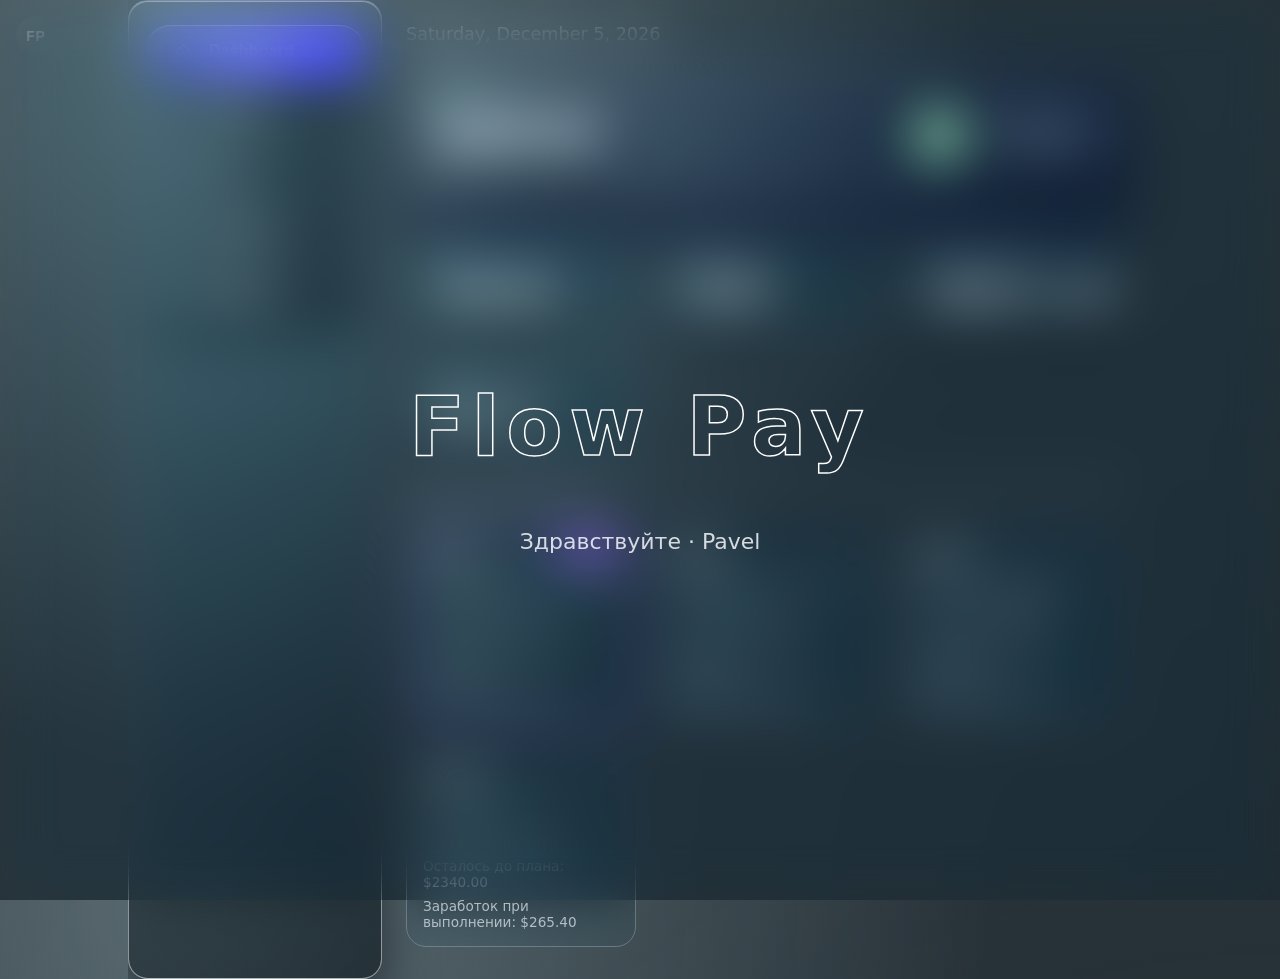
<file: index.html>
<!DOCTYPE html>
<html lang="en">
  <head>
    <meta charset="utf-8" />
    <meta http-equiv="refresh" content="0; url=FlowPayAPP/index.html" />
    <title>FlowPay</title>
  </head>
  <body>
    <p>Redirecting to FlowPay…</p>
    <script>
      window.location.href = 'FlowPayAPP/index.html';
    </script>
  </body>
</html>
</file>
<file: FlowPayAPP/styles.css>
:root {
  --bg-gradient-start: #f5f7fa;
  --bg-gradient-end: #e8ecf2;
  --card-bg: rgba(255, 255, 255, 0.8);
  --card-border: rgba(255, 255, 255, 0.6);
  --card-shadow: 0 8px 24px rgba(15, 23, 42, 0.12);
  --accent-start: #7f56d9;
  --accent-end: #9b72e5;
  --success-start: #5cb85c;
  --success-end: #79d179;
  --text-color: #111827;
  --muted-text: #6b7280;
}

/* App root container for Telegram WebApp viewport handling */
#app-root {
  max-width: 1024px;
  margin: 0 auto;
  min-height: 100vh;
}

/* Minimal theme hook for Telegram colors */
:root.tg-theme-active {
  /* intentionally minimal: app still controls colors */
}

@media (max-width: 768px) {
  /* Reduce side paddings and make cards comfortable on small screens */
  .content {
    padding: 12px 12px 20px;
  }

  .sidebar {
    max-width: 72px;
    padding: 12px;
  }

  .card,
  .plan-card,
  .savings-goal-card {
    border-radius: 18px;
    margin-bottom: 10px;
  }

  h1, .page-title {
    font-size: 22px;
  }

  .stat-value-large {
    font-size: 26px;
  }

  /* Ensure no horizontal scroll within Telegram webview */
  body {
    overflow-x: hidden;
  }
}

/* Base */

html,
body {
  margin: 0;
  padding: 0;
  height: 100%;
  width: 100%;
  font-family: -apple-system, BlinkMacSystemFont, "SF Pro Text", system-ui,
    -ui-sans-serif, "Segoe UI", Roboto, Oxygen, Ubuntu, Cantarell,
    "Open Sans", "Helvetica Neue", sans-serif;
  /* Keep the main dark/teal dashboard background (only global background) */
  background:
    radial-gradient(circle at 18% 0%, rgba(185, 214, 221, 0.35), transparent 55%),
    radial-gradient(circle at 100% 100%, rgba(23, 32, 38, 0.85), #2b363c);
  background-color: #5d6d74;
  color: #f5f7fa;
}

/* Splash */

#splash {
  position: fixed;
  inset: 0;
  display: flex;
  align-items: center;
  justify-content: center;
  background:
    radial-gradient(circle at top, rgba(23,32,38,0.28), transparent),
    radial-gradient(circle at bottom, rgba(23,32,38,0.20), transparent),
    #172026;
  z-index: 9999;
  opacity: 1;
  pointer-events: all;
  transition: opacity 0.9s ease, transform 0.9s ease;
}

@keyframes splash-rotate {
  0% { transform: rotate(0deg); }
  100% { transform: rotate(360deg); }
}

@keyframes splash-pop {
  0% {
    opacity: 0;
    transform: translateY(10px) scale(0.94);
  }
  60% {
    opacity: 1;
    transform: translateY(0) scale(1.03);
  }
  100% {
    opacity: 1;
    transform: translateY(0) scale(1);
  }
}

/* Splash overlay: single transparent glass over the app background */
#splash {
  position: fixed;
  inset: 0;
  z-index: 9999;
  display: flex;
  align-items: center;
  justify-content: center;

  /* transparent glass over the existing app */
  background: transparent;
  backdrop-filter: blur(26px) saturate(160%);
  -webkit-backdrop-filter: blur(26px) saturate(160%);

  opacity: 1;
  pointer-events: auto;
  transition: opacity 0.6s ease;
}

.splash-logo {
  text-align: center;
  pointer-events: none;
}

.splash-logo-text {
  font-family: 'SF Pro Display', system-ui, -apple-system, BlinkMacSystemFont, sans-serif;
  font-size: 82px;
  font-weight: 800;
  letter-spacing: 0.08em;
  color: transparent;
  -webkit-text-stroke: 1.5px #ffffff;

  opacity: 0;
  transform: scale(0.7);
  animation: splashLogoIn 3.2s ease-out forwards;
}

.splash-greeting {
  margin-top: 12px;
  font-family: 'SF Pro Display', system-ui, -apple-system, BlinkMacSystemFont, sans-serif;
  font-size: 22px;
  color: rgba(245, 247, 250, 0.85);
  opacity: 0;
  transform: translateY(6px);
  animation: splashGreetingIn 1.8s ease-out forwards;
  animation-delay: 1.2s;
}

@keyframes splashLogoIn {
  0% {
    opacity: 0;
    transform: scale(0.7);
  }
  40% {
    opacity: 1;
    transform: scale(1.05);
  }
  100% {
    opacity: 1;
    transform: scale(1.0);
  }
}

@keyframes splashGreetingIn {
  0% {
    opacity: 0;
    transform: translateY(6px);
  }
  100% {
    opacity: 1;
    transform: translateY(0);
  }
}

/* state after hiding */
#splash.splash-hidden {
  opacity: 0;
  pointer-events: none;
}

/* Make sure overlay doesn't interfere with accessibility focus outlines */
/* legacy rule removed (logo-overlay no longer used) */

/* Layout */
.main-content,
.dashboard-wrapper,
.app-root {
  background: transparent;
}

.app-container {
  display: flex;
  min-height: 100vh;
  overflow: hidden;
}

/* Sidebar */

.sidebar {
  width: 220px;
  padding: 24px 16px;
  display: flex;
  flex-direction: column;
  background:
    linear-gradient(145deg, rgba(185, 214, 221, 0.18), rgba(23, 32, 38, 0.75));
  border-radius: 20px;
  border: 1px solid rgba(245, 247, 250, 0.5);
  box-shadow:
    0 24px 50px rgba(23, 32, 38, 0.75),
    inset 0 1px 0 rgba(245, 247, 250, 0.75);
  backdrop-filter: blur(30px) saturate(160%);
  -webkit-backdrop-filter: blur(30px) saturate(160%);
  color: #f5f7fa;
}

.logo {
  display: none; /* logo removed per design */
}

.logo-image {
  height: 40px;
  width: auto;
  object-fit: contain;
}

.logo-badge {
  display: none;
}

.logo-text {
  display: none;
}

.nav-menu {
  display: flex;
  flex-direction: column;
  gap: 8px;
}

.nav-item,
.nav-item.glass-nav {
  display: flex;
  align-items: center;
  justify-content: flex-start;
  padding: 12px 24px;
  border-radius: 999px;
  background:
    linear-gradient(145deg, rgba(185, 214, 221, 0.12), rgba(23, 32, 38, 0.75));
  box-shadow:
    0 18px 35px rgba(23, 32, 38, 0.6),
    inset 0 1px 0 rgba(245, 247, 250, 0.75);
  backdrop-filter: blur(24px) saturate(160%);
  -webkit-backdrop-filter: blur(24px) saturate(160%);
  color: #f5f7fa;
  font-weight: 600;
  letter-spacing: 0.01em;
  cursor: pointer;
  transition: transform 0.2s ease, box-shadow 0.2s ease;
  border: none;
  text-align: left;
  font-size: 1rem;
}

.nav-item:hover,
.nav-item.glass-nav:hover {
  transform: translateY(-2px);
  box-shadow:
    0 22px 40px rgba(23, 32, 38, 0.7),
    inset 0 1px 0 rgba(245, 247, 250, 0.75);
}

.nav-item:active,
.nav-item.glass-nav:active {
  transform: translateY(1px);
  box-shadow:
    0 14px 28px rgba(23, 32, 38, 0.6),
    inset 0 1px 0 rgba(245, 247, 250, 0.7);
}

/* Active sidebar item */
.nav-item.active,
.nav-item.glass-nav.active,
.nav-item.glass-nav--active {
  background:
    linear-gradient(145deg, rgba(185, 214, 221, 0.18), rgba(23, 32, 38, 0.85));
  box-shadow:
    0 18px 35px rgba(23, 32, 38, 0.7),
    inset 0 1px 0 rgba(245, 247, 250, 0.75);
  color: #f5f7fa;
}

/* Sidebar icon + label helpers */
.sidebar-icon {
  display: inline-flex;
  align-items: center;
  justify-content: center;
  width: 28px;
  height: 28px;
}

.sidebar-icon-svg {
  width: 18px;
  height: 18px;
  display: block;
}

.sidebar-label {
  margin-left: 12px;
  white-space: nowrap;
  font-weight: 600;
}

.nav-item.glass-nav--active,
.nav-item.glass-nav.active {
  background:
    linear-gradient(145deg, rgba(129, 140, 248, 0.45), rgba(79, 70, 229, 0.9));
  border-color: rgba(191, 219, 254, 0.9);
  color: #f9fafb;
}

/* Active icon treatment when compact */
.nav-item.active .sidebar-icon,
.nav-item.glass-nav.active .sidebar-icon {
  background: linear-gradient(145deg, rgba(185,214,221,0.06), rgba(23,32,38,0.35));
  box-shadow: inset 0 1px 0 rgba(255,255,255,0.06), 0 8px 18px rgba(15,23,42,0.45);
}

/* Mobile sidebar toggle */

.mobile-sidebar-toggle {
  display: none;
  position: fixed;
  top: 16px;
  left: 16px;
  z-index: 1100;
  width: 40px;
  height: 40px;
  border-radius: 999px;
  border: none;
  font-weight: 700;
  font-size: 14px;
  letter-spacing: 0.06em;
  background: radial-gradient(circle at top left, rgba(185,214,221,0.08), rgba(23,32,38,0.12));
  color: #ffffff;
  box-shadow: 0 8px 20px rgba(15, 23, 42, 0.25);
  display: flex;
  align-items: center;
  justify-content: center;
  padding: 0;
  cursor: pointer;
  transition: transform 0.3s ease;
}

/* Completed goals button + badge */
.completed-goals-btn {
  display: inline-flex;
  align-items: center;
  gap: 8px;
}

.completed-count-badge {
  min-width: 22px;
  height: 22px;
  padding: 0 6px;
  border-radius: 999px;
  border: 1px solid rgba(255, 255, 255, 0.9);
  display: inline-flex;
  align-items: center;
  justify-content: center;
  font-size: 12px;
  font-weight: 600;
  color: #22c55e;
  background: rgba(34, 197, 94, 0.12);
  box-shadow:
    0 0 0 1px rgba(255, 255, 255, 0.4),
    0 8px 18px rgba(15, 23, 42, 0.6);
}

/* Content */

.content {
  flex: 1;
  padding: 24px 24px 32px;
  box-sizing: border-box;
  overflow-y: auto;
  display: flex;
  flex-direction: column;
  gap: 32px;
}

.section {
  display: none;
  flex-direction: column;
  gap: 24px;
}

.section.active {
  display: flex;
}

h2 {
  margin: 0;
  font-size: 1.6rem;
}

h3 {
  margin: 0;
  font-size: 1.2rem;
  font-weight: 500;
  color: var(--muted-text);
}

/* Card */

.card {
  /* Keep layout properties, let glass classes handle visual */
  padding: 20px;
  position: relative;
}

/* Completed goals modal list styling */
.completed-goals-modal {
  max-width: 640px;
}

.completed-goals-list {
  display: flex;
  flex-direction: column;
  gap: 12px;
  margin-top: 8px;
}

.completed-goal-item {
  padding: 10px 14px;
  border-radius: 12px;
  background:
    linear-gradient(135deg, rgba(15, 23, 42, 0.75), rgba(15, 23, 42, 0.55));
  border: 1px solid rgba(255, 255, 255, 0.18);
  color: #f5f7fa;
  font-size: 14px;
  display: flex;
  justify-content: space-between;
  align-items: center;
  backdrop-filter: blur(12px) saturate(160%);
  -webkit-backdrop-filter: blur(12px) saturate(160%);
}

.completed-goal-item-title {
  font-weight: 600;
}

.completed-goal-item-meta {
  font-size: 13px;
  opacity: 0.85;
}

.card.glass-panel,
.card.glass-panel-soft {
  /* Glass styles override background/border/shadow */
}

/* Dashboard */

.dashboard-header {
  display: flex;
  justify-content: space-between;
  align-items: center;
  flex-wrap: wrap;
  gap: 16px;
}

.today-date {
  font-size: 1.1rem;
  font-weight: 500;
}

/* Removed .overall-progress styles - the element has been removed from the markup */

.main-salary-card {
  display: flex;
  justify-content: space-between;
  align-items: center;
  gap: 16px;
}

.salary-info {
  display: flex;
  flex-direction: column;
  gap: 4px;
}

.salary-label {
  font-size: 0.9rem;
  color: rgba(229, 236, 245, 0.7);
}

.salary-value {
  font-size: 2rem;
  font-weight: 600;
}

/* Added label below salary for VND conversion */
.salary-vnd {
  font-size: 0.8rem;
  color: rgba(229, 236, 245, 0.7);
}

/* Wrapper for progress circle and deposit button */
.salary-controls {
  display: flex;
  align-items: center;
  gap: 16px;
}

/* Circular plan progress indicator */
.progress-circle {
  position: relative;
  width: 56px;
  height: 56px;
  border-radius: 50%;
  background: rgba(34, 197, 94, 0.15);
  display: flex;
  align-items: center;
  justify-content: center;
  overflow: hidden;
  border: 2px solid #22c55e;
  box-shadow: 0 0 0 1px rgba(34, 197, 94, 0.2);
  transition: background 0.6s ease;
}

/* Inner circle to create a ring effect */
.progress-circle::before {
  content: '';
  position: absolute;
  inset: 6px;
  border-radius: 50%;
  background: var(--card-bg);
  z-index: 1;
}

.progress-circle span {
  position: relative;
  font-size: 0.9rem;
  font-weight: 600;
  color: #16a34a;
  z-index: 2;
  transition: opacity 0.3s ease;
}

/* Buttons */

.btn {
  padding: 10px 20px;
  border: none;
  border-radius: 14px;
  font-size: 0.95rem;
  cursor: pointer;
  transition: background 0.3s ease;
}

.gradient-btn {
  /* Glass button styles override the old gradient */
  background: transparent;
  border: none;
  box-shadow: none;
}

.gradient-btn:hover {
  filter: none;
}

.gradient-btn.success {
  background: linear-gradient(90deg, var(--success-start), var(--success-end));
}

/* Glass button styles - reference palette */
.glass-button {
  display: inline-flex;
  align-items: center;
  justify-content: center;
  padding: 10px 26px;
  border-radius: 999px;
  border: 1px solid rgba(245, 247, 250, 0.75);
  background:
    linear-gradient(140deg,
      rgba(185, 214, 221, 0.16),
      rgba(123, 145, 153, 0.10));
  box-shadow:
    0 20px 40px rgba(23, 32, 38, 0.85),
    0 0 0 1px rgba(23, 32, 38, 0.95),
    inset 0 1px 0 rgba(245, 247, 250, 0.80);
  backdrop-filter: blur(26px) saturate(170%);
  -webkit-backdrop-filter: blur(26px) saturate(170%);
  color: #f5f7fa;
  font-weight: 500;
  letter-spacing: 0.02em;
  white-space: nowrap;
  cursor: pointer;
  transition:
    transform 0.16s ease,
    box-shadow 0.16s ease,
    background 0.16s ease,
    border-color 0.16s ease;
}

.glass-button:hover {
  transform: translateY(-1px);
  background:
    linear-gradient(140deg,
      rgba(185, 214, 221, 0.24),
      rgba(123, 145, 153, 0.16));
  box-shadow:
    0 24px 48px rgba(23, 32, 38, 0.9),
    0 0 0 1px rgba(185, 214, 221, 0.85),
    inset 0 1px 0 rgba(245, 247, 250, 0.90);
}

.glass-button:active {
  transform: translateY(1px);
  background:
    linear-gradient(140deg,
      rgba(123, 145, 153, 0.22),
      rgba(23, 32, 38, 0.96));
  box-shadow:
    0 14px 28px rgba(23, 32, 38, 0.9),
    0 0 0 1px rgba(185, 214, 221, 0.9),
    inset 0 2px 4px rgba(23, 32, 38, 0.95);
}

/* Circular icon-style button - reference palette */
.glass-icon-button {
  display: inline-flex;
  align-items: center;
  justify-content: center;
  width: 44px;
  height: 44px;
  border-radius: 999px;
  border: 1px solid rgba(245, 247, 250, 0.78);
  background:
    radial-gradient(circle at 30% 10%,
      rgba(185, 214, 221, 0.22),
      rgba(123, 145, 153, 0.10));
  box-shadow:
    0 18px 36px rgba(23, 32, 38, 0.9),
    0 0 0 1px rgba(23, 32, 38, 0.95),
    inset 0 1px 0 rgba(245, 247, 250, 0.85);
  backdrop-filter: blur(26px) saturate(180%);
  -webkit-backdrop-filter: blur(26px) saturate(180%);
  color: #f5f7fa;
  cursor: pointer;
  transition:
    transform 0.16s ease,
    box-shadow 0.16s ease,
    background 0.16s ease,
    border-color 0.16s ease;
}

.glass-icon-button:hover {
  transform: translateY(-1px);
  box-shadow:
    0 22px 44px rgba(23, 32, 38, 0.95),
    0 0 0 1px rgba(185, 214, 221, 0.9),
    inset 0 1px 0 rgba(245, 247, 250, 0.92);
}

.glass-icon-button:active {
  transform: translateY(1px);
  background:
    radial-gradient(circle at 30% 10%,
      rgba(123, 145, 153, 0.20),
      rgba(23, 32, 38, 0.98));
  box-shadow:
    0 14px 28px rgba(23, 32, 38, 0.9),
    0 0 0 1px rgba(185, 214, 221, 0.95),
    inset 0 2px 4px rgba(23, 32, 38, 0.96);
}

/* Glass panel styles */
.glass-panel {
  background:
    linear-gradient(135deg, rgba(255, 255, 255, 0.16), rgba(15, 23, 42, 0.8));
  border-radius: 24px;
  border: 1px solid rgba(255, 255, 255, 0.35);
  box-shadow:
    0 24px 45px rgba(15, 23, 42, 0.9),
    0 0 0 1px rgba(15, 23, 42, 0.9),
    inset 0 1px 0 rgba(255, 255, 255, 0.55);
  backdrop-filter: blur(28px) saturate(160%);
  -webkit-backdrop-filter: blur(28px) saturate(160%);
  color: #f9fafb;
}

.glass-panel-soft {
  background:
    linear-gradient(145deg, rgba(255, 255, 255, 0.10), rgba(15, 23, 42, 0.85));
  border-radius: 20px;
  border: 1px solid rgba(148, 163, 184, 0.5);
  box-shadow:
    0 18px 35px rgba(15, 23, 42, 0.7),
    inset 0 1px 0 rgba(255, 255, 255, 0.45);
  backdrop-filter: blur(24px) saturate(150%);
  -webkit-backdrop-filter: blur(24px) saturate(150%);
  color: #f9fafb;
}

.glass-panel h1,
.glass-panel h2,
.glass-panel h3,
.glass-panel-soft h1,
.glass-panel-soft h2,
.glass-panel-soft h3 {
  color: #f9fafb;
}

/* Sidebar glass navigation */
.sidebar-item.glass-nav {
  border-radius: 999px;
  background:
    linear-gradient(145deg, rgba(255, 255, 255, 0.06), rgba(15, 23, 42, 0.9));
  border: 1px solid rgba(148, 163, 184, 0.45);
  box-shadow:
    0 12px 24px rgba(15, 23, 42, 0.8),
    inset 0 1px 0 rgba(255, 255, 255, 0.4);
  color: #e5ecf5;
}

.sidebar-item.glass-nav--active {
  background:
    linear-gradient(145deg, rgba(129, 140, 248, 0.45), rgba(79, 70, 229, 0.9));
  border-color: rgba(191, 219, 254, 0.9);
  color: #f9fafb;
}

/* Summary cards */

.summary-cards {
  display: grid;
  grid-template-columns: repeat(auto-fit, minmax(200px, 1fr));
  gap: 16px;
}

.summary-card {
  display: flex;
  flex-direction: column;
  gap: 8px;
  justify-content: space-between;
  background: transparent;
  box-shadow: none;
}

.summary-title {
  font-size: 0.9rem;
  color: rgba(229, 236, 245, 0.7);
}

.summary-value {
  font-size: 1.4rem;
  font-weight: 600;
  display: flex;
  align-items: center;
  gap: 8px;
}

/* Make wrappers that previously drew long rounded bars layout-only */
.salary-value,
.summary-value,
.stat-card-value,
.stat-chip-wrapper {
  background: transparent;
  box-shadow: none;
}

/* Small value chips - reference palette */
.stat-chip {
  display: inline-flex;
  align-items: center;
  justify-content: center;
  padding: 7px 18px;
  border-radius: 999px;
  border: 1px solid rgba(245, 247, 250, 0.75);
  background:
    linear-gradient(140deg,
      rgba(185, 214, 221, 0.18),
      rgba(123, 145, 153, 0.10));
  box-shadow:
    0 16px 30px rgba(23, 32, 38, 0.85),
    0 0 0 1px rgba(23, 32, 38, 0.95),
    inset 0 1px 0 rgba(245, 247, 250, 0.80);
  backdrop-filter: blur(24px) saturate(170%);
  -webkit-backdrop-filter: blur(24px) saturate(170%);
  color: #f5f7fa;
  font-weight: 600;
  letter-spacing: 0.02em;
  white-space: nowrap;
  min-width: auto;
}

.team-bonus-card .stat-chip {
  transition: background-color 0.25s ease, color 0.25s ease, border-color 0.25s ease,
    box-shadow 0.25s ease;
}

.team-bonus-card.bonus-active .stat-chip {
  background: #22c55e;
  border-color: rgba(34, 197, 94, 0.65);
  color: #ffffff;
  box-shadow: 0 10px 25px rgba(34, 197, 94, 0.18);
}

/* Toggle */

.switch {
  position: relative;
  display: inline-block;
  width: 44px;
  height: 22px;
}

.switch input {
  opacity: 0;
  width: 0;
  height: 0;
}

.slider {
  position: absolute;
  inset: 0;
  cursor: pointer;
  background-color: rgba(0, 0, 0, 0.2);
  transition: 0.4s;
  border-radius: 22px;
}

.slider:before {
  content: "";
  position: absolute;
  height: 18px;
  width: 18px;
  left: 2px;
  bottom: 2px;
  background-color: #fff;
  transition: 0.4s;
  border-radius: 50%;
  box-shadow: 0 2px 4px rgba(0, 0, 0, 0.2);
}

.switch input:checked + .slider {
  background-color: #22c55e;
}

.switch input:checked + .slider:before {
  transform: translateX(22px);
}

/* Plans */

.dashboard-plans,
.plan-detail-progress {
  display: flex;
  flex-direction: column;
  gap: 16px;
}

.plan-progress-bar {
  width: 100%;
  height: 8px;
  background: rgba(148, 163, 184, 0.22);
  border-radius: 6px;
  overflow: hidden;
}

.plan-progress-bar.large {
  height: 12px;
}

.plan-progress-fill {
  height: 100%;
  width: 0%;
  background: linear-gradient(90deg, #8b5cf6, #22c55e);
  box-shadow: 0 0 12px rgba(139, 92, 246, 0.8);
  border-radius: 6px;
  transition: width 0.4s ease;
}

.plan-progress-text,
.plan-detail-text {
  font-size: 0.9rem;
  color: rgba(229, 236, 245, 0.7);
  margin-top: 4px;
}

.plan-cards {
  display: grid;
  grid-template-columns: repeat(auto-fit, minmax(220px, 1fr));
  gap: 16px;
}

.dashboard-goals {
  display: flex;
  flex-direction: column;
  gap: 16px;
}

.dashboard-goals:empty {
  display: none;
}

.plan-card {
  padding: 16px;
  display: flex;
  flex-direction: column;
  gap: 8px;
  position: relative;
  background: transparent;
  box-shadow: none;
}

.plan-card.current {
  border: 2px solid var(--accent-start);
}

.plan-card--completed {
  border: 2px solid #22c55e !important;
  box-shadow:
    0 0 0 1px rgba(34, 197, 94, 0.35),
    0 8px 24px rgba(34, 197, 94, 0.2),
    inset 0 0 20px rgba(34, 197, 94, 0.05) !important;
  background:
    radial-gradient(circle at top left, rgba(34, 197, 94, 0.12), transparent 55%),
    radial-gradient(circle at bottom right, rgba(16, 185, 129, 0.08), transparent 55%),
    var(--card-bg) !important;
}

.plan-card.plan-completed {
  border: 2px solid var(--success-start);
  box-shadow:
    0 0 0 1px rgba(34, 197, 94, 0.35),
    0 18px 45px rgba(34, 197, 94, 0.25);
  background:
    radial-gradient(circle at top left, rgba(34, 197, 94, 0.12), transparent 55%),
    radial-gradient(circle at bottom right, rgba(16, 185, 129, 0.12), transparent 55%),
    var(--card-bg);
}

.plan-card-title {
  font-weight: 600;
  font-size: 1rem;
  margin-bottom: 4px;
}

.plan-card-range,
.plan-card-info {
  font-size: 0.85rem;
  color: rgba(229, 236, 245, 0.7);
}

.plan-card-pill {
  position: absolute;
  top: 12px;
  right: 12px;
  background: linear-gradient(90deg, var(--accent-start), var(--accent-end));
  color: #fff;
  font-size: 0.7rem;
  padding: 2px 8px;
  border-radius: 10px;
}

/* History */

.history-tabs {
  display: flex;
  gap: 16px;
  margin-top: 8px;
}

.tab {
  background:
    linear-gradient(145deg, rgba(185,214,221,0.08), rgba(15,23,42,0.6));
  border: 1px solid rgba(255,255,255,0.12);
  padding: 8px 12px;
  border-radius: 999px;
  font-size: 1rem;
  cursor: pointer;
  color: #f5f7fa;
  transition: transform 0.18s ease, box-shadow 0.18s ease, background 0.18s ease;
}

.tab.active {
  background:
    linear-gradient(145deg, rgba(185,214,221,0.14), rgba(15,23,42,0.75));
  box-shadow: 0 12px 28px rgba(15,23,42,0.5);
  color: #f5f7fa;
}

/* Optional filters container/selects */
.history-filters select {
  background: rgba(255,255,255,0.12);
  border: 1px solid rgba(255,255,255,0.4);
  border-radius: 10px;
  padding: 10px 12px;
  font-size: 15px;
  color: #f5f7fa;
  outline: none;
  backdrop-filter: blur(16px) saturate(140%);
}

/* Salary display in history rows */
.history-item .salary-with-rate {
  font-weight: 600;
  color: #f5f7fa;
  margin-left: 6px;
}

.history-list {
  display: flex;
  flex-direction: column;
  gap: 12px;
  margin-top: 16px;
}

.history-item {
  display: flex;
  justify-content: space-between;
  align-items: center;
  padding: 15px 20px;
  background:
    linear-gradient(145deg, rgba(185, 214, 221, 0.16), rgba(15, 23, 42, 0.6));
  border-radius: 12px;
  border: 1px solid rgba(255, 255, 255, 0.4);
  box-shadow:
    0 18px 36px rgba(15, 23, 42, 0.6),
    inset 0 1px 2px rgba(255, 255, 255, 0.3);
  backdrop-filter: blur(20px) saturate(150%);
  -webkit-backdrop-filter: blur(20px) saturate(150%);
  color: #f5f7fa;
  padding: 15px 20px;
  margin: 10px 0;
  display: flex;
  justify-content: space-between;
  align-items: center;
  font-size: 0.95rem;
}

.history-item .delete-btn {
  background: transparent;
  border: none;
  color: #f5f7fa;
  font-size: 18px;
  cursor: pointer;
  transition: transform 0.18s ease, box-shadow 0.18s ease, color 0.12s ease;
  padding: 6px;
  border-radius: 8px;
  backdrop-filter: blur(16px) saturate(140%);
}

.history-item .delete-btn:hover {
  transform: translateY(-2px);
  box-shadow: 0 12px 24px rgba(15, 23, 42, 0.6);
  color: rgba(245,247,250,0.95);
}

.history-item .delete-btn:active {
  transform: translateY(1px);
  box-shadow: 0 8px 16px rgba(15, 23, 42, 0.5);
}

.hidden {
  display: none !important;
}

/* Plan markers */

.plan-progress-container {
  position: relative;
}

.plan-markers {
  position: relative;
  height: 12px;
  margin-top: 4px;
}

.plan-markers .marker {
  position: absolute;
  top: 0;
  width: 10px;
  height: 10px;
  background: linear-gradient(90deg, var(--accent-start), var(--accent-end));
  border-radius: 50%;
  transform: translateX(-50%);
  pointer-events: none;
}

/* Savings */

.savings-header {
  display: flex;
  justify-content: space-between;
  align-items: center;
  gap: 16px;
  flex-wrap: wrap;
}

.savings-header-left {
  display: flex;
  flex-direction: column;
  gap: 4px;
}

.savings-title-main {
  font-size: 1.2rem;
  font-weight: 600;
  color: #f9fafb;
}

.savings-title-sub {
  font-size: 0.9rem;
  color: rgba(229, 236, 245, 0.7);
}

.savings-header-actions {
  display: flex;
  gap: 12px;
  flex-wrap: wrap;
}

.savings-goals-list {
  display: flex;
  flex-direction: column;
  gap: 16px;
}

.savings-empty {
  text-align: center;
  padding: 40px 20px;
  color: var(--muted-text);
  font-size: 0.95rem;
}

.goal-card {
  border-radius: 24px;
  padding: 24px;
  display: flex;
  align-items: flex-start;
  justify-content: space-between;
  gap: 24px;
  flex-wrap: wrap;
  background: transparent;
  box-shadow: none;
}

.goal-card--dashboard {
  box-shadow:
    0 20px 40px rgba(15, 23, 42, 0.12),
    inset 0 0 0 1px rgba(255, 255, 255, 0.4);
}

.goal-info {
  flex: 1;
  min-width: 220px;
  display: flex;
  flex-direction: column;
  gap: 12px;
}

.goal-title-row {
  display: flex;
  align-items: center;
  gap: 12px;
  flex-wrap: wrap;
}

.goal-name {
  font-size: 1.1rem;
  font-weight: 600;
  color: #f9fafb;
}

.goal-status-check {
  width: 22px;
  height: 22px;
  border-radius: 999px;
  border: 2px solid #22c55e;
  display: inline-flex;
  align-items: center;
  justify-content: center;
  background: rgba(34, 197, 94, 0.08);
}

.goal-status-check-inner {
  font-size: 13px;
  font-weight: 700;
  color: #16a34a;
  line-height: 1;
}

.goal-edit-btn {
  border: none;
  border-radius: 999px;
  background: rgba(127, 86, 217, 0.12);
  color: var(--accent-start);
  font-weight: 600;
  font-size: 0.85rem;
  padding: 6px 14px;
  cursor: pointer;
}

.goal-progress-text {
  font-size: 0.9rem;
  color: rgba(229, 236, 245, 0.7);
}

.goal-progress-bar {
  width: 100%;
  height: 8px;
  background: rgba(148, 163, 184, 0.22);
  border-radius: 999px;
  overflow: hidden;
}

.goal-progress-bar-fill {
  height: 100%;
  width: 0%;
  background: linear-gradient(90deg, #22c55e, #16a34a);
  box-shadow: 0 0 12px rgba(34, 197, 94, 0.8);
  border-radius: 999px;
  transition: width 0.4s ease;
}

.goal-stats {
  display: flex;
  align-items: center;
  gap: 16px;
  flex-shrink: 0;
}

.goal-progress-circle {
  position: relative;
  width: 60px;
  height: 60px;
  border-radius: 50%;
  background: rgba(34, 197, 94, 0.12);
  display: flex;
  align-items: center;
  justify-content: center;
  overflow: hidden;
  border: 2px solid #22c55e;
  box-shadow: 0 0 0 1px rgba(34, 197, 94, 0.2);
}

.goal-progress-circle::before {
  content: '';
  position: absolute;
  inset: 8px;
  border-radius: 50%;
  background: var(--card-bg);
  z-index: 1;
}

.goal-progress-circle span {
  position: relative;
  font-size: 0.9rem;
  font-weight: 600;
  color: #16a34a;
  z-index: 2;
}

.goal-target-amount {
  font-size: 1rem;
  font-weight: 600;
  color: var(--text-color);
  white-space: nowrap;
}

.goal-card--completed.glass-panel,
.goal-card--completed.glass-panel-soft {
  background:
    linear-gradient(145deg, rgba(34, 197, 94, 0.20), rgba(15, 23, 42, 0.9));
  border-color: rgba(74, 222, 128, 0.9);
  box-shadow:
    0 24px 45px rgba(22, 163, 74, 0.7),
    0 0 0 1px rgba(15, 23, 42, 0.9),
    inset 0 1px 0 rgba(255, 255, 255, 0.6);
}

.goal-card--completed .goal-progress-bar-fill {
  width: 100% !important;
  background: #22c55e;
}

.goal-card--completed .goal-progress-circle,
.goal-card--completed .goal-progress-circle::before {
  background: rgba(34, 197, 94, 0.16);
}

.goal-card--completed .goal-progress-circle {
  border-color: #22c55e;
}

.goal-card--completed .goal-progress-circle span {
  color: #15803d;
}

.goal-card--completed .goal-target-amount {
  color: #15803d;
}

/* Settings */

.settings-card {
  display: flex;
  flex-direction: column;
  gap: 24px;
}

/* Settings page - glassmorphism overrides to match Dashboard */
#settings {
  background:
    linear-gradient(135deg, rgba(185, 214, 221, 0.16), rgba(15, 23, 42, 0.8));
  border-radius: 20px;
  border: 1px solid rgba(255, 255, 255, 0.6);
  box-shadow:
    0 24px 50px rgba(15, 23, 42, 0.85),
    inset 0 1px 0 rgba(255, 255, 255, 0.60);
  backdrop-filter: blur(28px) saturate(160%);
  -webkit-backdrop-filter: blur(28px) saturate(160%);
  color: #f5f7fa;
  padding: 30px;
}

/* Transparent glass inputs and selects inside Settings */
#settings input[type="text"],
#settings input[type="number"],
#settings select,
#settings textarea {
  background: rgba(255, 255, 255, 0.2);
  border: 1px solid rgba(255, 255, 255, 0.5);
  border-radius: 10px;
  color: #f5f7fa;
  padding: 12px;
  margin: 10px 0;
  font-size: 16px;
  width: 100%;
  outline: none;
  transition: all 0.2s ease;
  backdrop-filter: blur(20px) saturate(150%);
  -webkit-backdrop-filter: blur(20px) saturate(150%);
}

#settings input[type="text"]:focus,
#settings input[type="number"]:focus,
#settings select:focus,
#settings textarea:focus {
  border-color: rgba(255, 255, 255, 0.7);
}

/* Glass buttons in Settings */
#settings button {
  background:
    linear-gradient(135deg, rgba(185, 214, 221, 0.18), rgba(15, 23, 42, 0.1));
  border-radius: 999px;
  border: 1px solid rgba(255, 255, 255, 0.6);
  color: #f5f7fa;
  font-weight: 500;
  padding: 12px 24px;
  font-size: 16px;
  letter-spacing: 0.02em;
  cursor: pointer;
  transition: transform 0.2s ease, box-shadow 0.2s ease, background 0.2s ease;
  backdrop-filter: blur(20px) saturate(150%);
}

#settings button:hover {
  transform: translateY(-1px);
  background: linear-gradient(135deg, rgba(185, 214, 221, 0.22), rgba(15, 23, 42, 0.16));
  box-shadow: 0 18px 35px rgba(15, 23, 42, 0.75);
}

#settings button:active {
  transform: translateY(1px);
  background: linear-gradient(135deg, rgba(185, 214, 221, 0.28), rgba(123, 145, 153, 0.20));
  box-shadow: 0 14px 28px rgba(15, 23, 42, 0.7);
}

/* Plan card glass look within settings */
#settings .plan-card {
  background:
    linear-gradient(145deg, rgba(185, 214, 221, 0.16), rgba(15, 23, 42, 0.7));
  border-radius: 15px;
  border: 1px solid rgba(255, 255, 255, 0.6);
  box-shadow:
    0 24px 50px rgba(15, 23, 42, 0.7),
    inset 0 2px 6px rgba(255, 255, 255, 0.25);
  backdrop-filter: blur(28px) saturate(160%);
  -webkit-backdrop-filter: blur(28px) saturate(160%);
  color: #f5f7fa;
  padding: 20px;
  margin: 15px 0;
}

#settings .plan-card input,
#settings .plan-card select {
  background: rgba(255, 255, 255, 0.2);
  border: 1px solid rgba(255, 255, 255, 0.5);
  padding: 12px;
  margin: 8px 0;
  border-radius: 8px;
  color: #f5f7fa;
  font-size: 16px;
  width: 100%;
  outline: none;
  backdrop-filter: blur(20px) saturate(150%);
}

/* Ensure spacing is consistent with Dashboard */
#settings {
  padding: 40px 30px;
}

.settings-field label,
.settings-plans label {
  display: flex;
  flex-direction: column;
  gap: 6px;
  font-size: 0.9rem;
  color: var(--muted-text);
}

/* Inputs */

input[type="number"],
input[type="date"],
input[type="text"],
select {
  padding: 10px 12px;
  border: 1px solid var(--card-border);
  border-radius: 10px;
  font-size: 0.95rem;
  background: rgba(255, 255, 255, 0.9);
  backdrop-filter: blur(8px);
  transition: border-color 0.2s;
  box-sizing: border-box;
}

input[type="number"]:focus,
input[type="date"]:focus,
input[type="text"]:focus,
select:focus {
  outline: none;
  border-color: var(--accent-start);
}

select {
  width: 100%;
  cursor: pointer;
}

/* ===== MODAL (Deposit) ===== */

.modal-overlay {
  position: fixed;
  inset: 0;
  display: flex;
  justify-content: center;
  align-items: center;
  padding: 16px;
  box-sizing: border-box;
  background: rgba(0, 0, 0, 0.35);
  backdrop-filter: blur(4px);
  z-index: 1000;
}

.modal-overlay.hidden {
  display: none;
}

.modal-content {
  width: 100%;
  max-width: 480px;
  margin: 0 auto;
  box-sizing: border-box;
  /* Glass popup container */
  background:
    linear-gradient(135deg, rgba(255, 255, 255, 0.15), rgba(0, 0, 0, 0.18));
  border-radius: 15px;
  border: 1px solid rgba(255, 255, 255, 0.5);
  box-shadow:
    0 24px 50px rgba(0, 0, 0, 0.7),
    inset 0 2px 6px rgba(255, 255, 255, 0.25);
  backdrop-filter: blur(24px) saturate(150%);
  -webkit-backdrop-filter: blur(24px) saturate(150%);
  color: #f5f7fa;
  padding: 20px;
  display: flex;
  flex-direction: column;
  gap: 16px;
}

.modal-header {
  display: flex;
  align-items: center;
  justify-content: space-between;
  gap: 12px;
}

.modal-header h3 {
  margin: 0;
  font-size: 20px;
  font-weight: 600;
  color: #f5f7fa;
}

.close-modal {
  background: transparent;
  border: none;
  padding: 0;
  margin: 0;
  font-size: 22px;
  line-height: 1;
  cursor: pointer;
  color: #f5f7fa;
  display: flex;
  align-items: center;
  justify-content: center;
  transition: color 0.18s ease;
}

.close-modal:hover {
  color: rgba(245,247,250,0.9);
}

.modal-body {
  display: flex;
  flex-direction: column;
  gap: 12px;
}

.modal-body label {
  font-size: 14px;
  color: var(--muted-text);
  display: flex;
  flex-direction: column;
  gap: 6px;
}

.modal-body input,
.modal-body select,
.modal-body textarea {
  width: 100%;
  padding: 12px;
  border-radius: 10px;
  border: 1px solid rgba(255, 255, 255, 0.4);
  background: rgba(255, 255, 255, 0.12);
  color: #f5f7fa;
  font-size: 16px;
  box-sizing: border-box;
  outline: none;
  transition: all 0.18s ease;
  backdrop-filter: blur(20px) saturate(150%);
  -webkit-backdrop-filter: blur(20px) saturate(150%);
}

.modal-body input:focus,
.modal-body select:focus,
.modal-body textarea:focus {
  border-color: rgba(255, 255, 255, 0.7);
}

.modal-actions {
  display: flex;
  justify-content: center;
  margin-top: 4px;
}

.modal-actions .btn {
  width: 100%;
  max-width: 320px;
  /* Make modal buttons glassy */
  background:
    linear-gradient(135deg, rgba(185, 214, 221, 0.16), rgba(123, 145, 153, 0.10));
  border-radius: 999px;
  border: 1px solid rgba(255, 255, 255, 0.6);
  color: #f5f7fa;
  font-weight: 500;
  padding: 12px 24px;
  font-size: 16px;
  letter-spacing: 0.02em;
  cursor: pointer;
  transition: transform 0.18s ease, box-shadow 0.18s ease, background 0.18s ease;
  backdrop-filter: blur(20px) saturate(150%);
}

.modal-actions .btn:hover {
  transform: translateY(-1px);
  background: linear-gradient(135deg, rgba(185, 214, 221, 0.22), rgba(123, 145, 153, 0.16));
  box-shadow: 0 18px 35px rgba(15, 23, 42, 0.75);
}

.modal-actions .btn:active {
  transform: translateY(1px);
  background: linear-gradient(135deg, rgba(185, 214, 221, 0.28), rgba(123, 145, 153, 0.20));
  box-shadow: 0 14px 28px rgba(15, 23, 42, 0.7);
}

/* Toast */

.deposit-toast {
  position: fixed;
  left: 50%;
  bottom: 32px;
  transform: translateX(-50%) translateY(20px);
  z-index: 9000;
  opacity: 0;
  pointer-events: none;
  transition: opacity 0.4s ease, transform 0.4s ease;
}

.deposit-toast.show {
  opacity: 1;
  transform: translateX(-50%) translateY(0);
  pointer-events: auto;
}

.deposit-toast-inner {
  display: flex;
  flex-direction: column;
  align-items: center;
  gap: 8px;
  padding: 14px 18px;
  border-radius: 20px;
  backdrop-filter: blur(18px);
  background:
    radial-gradient(circle at top, rgba(133, 255, 198, 0.16), transparent),
    rgba(9, 15, 30, 0.9);
  border: 1px solid rgba(133, 255, 198, 0.5);
  box-shadow: 0 10px 28px rgba(0, 0, 0, 0.35);
  min-width: 180px;
}

.deposit-toast-text {
  font-size: 13px;
  font-weight: 500;
  color: #e9fff2;
}

.checkmark-wrapper {
  position: relative;
  width: 40px;
  height: 40px;
}

.checkmark {
  width: 40px;
  height: 40px;
}

.checkmark-circle {
  stroke: #3ad977;
  stroke-width: 3;
  stroke-linecap: round;
  stroke-dasharray: 140;
  stroke-dashoffset: 140;
  animation: circle-draw 0.4s ease-out forwards;
}

.checkmark-check {
  stroke: #3ad977;
  stroke-width: 3;
  stroke-linecap: round;
  stroke-linejoin: round;
  stroke-dasharray: 40;
  stroke-dashoffset: 40;
  animation: check-draw 0.35s 0.25s ease-out forwards;
}

@keyframes circle-draw {
  to { stroke-dashoffset: 0; }
}

@keyframes check-draw {
  to { stroke-dashoffset: 0; }
}

.sparkles {
  position: absolute;
  inset: -4px;
  pointer-events: none;
}

.sparkles span {
  position: absolute;
  width: 4px;
  height: 4px;
  border-radius: 999px;
  background: rgba(133, 255, 198, 0.95);
  opacity: 0;
  animation: sparkle 0.5s ease-out forwards;
}

.sparkles span:nth-child(1) { top: 2px; left: 50%; transform: translateX(-50%); }
.sparkles span:nth-child(2) { right: 4px; top: 14px; }
.sparkles span:nth-child(3) { bottom: 4px; left: 14px; }
.sparkles span:nth-child(4) { left: 2px; top: 18px; }

@keyframes sparkle {
  0% { opacity: 0; transform: scale(0.4); }
  40% { opacity: 1; transform: scale(1); }
  100% { opacity: 0; transform: scale(1.8); }
}

.deposit-toast.hidden {
  display: none;
}

/* Responsive */

@media (max-width: 900px) {
  html,
  body {
    overflow-x: hidden;
  }

  .app-container {
    padding-top: 12px;
  }

  .sidebar {
    position: fixed;
    top: 0;
    left: 0;
    bottom: 0;
    width: 80px;
    min-width: 80px;
    max-width: 80px;
    padding-inline: 8px;
    padding-top: 18px;
    padding-bottom: 18px;
    transform: translateX(-110%);
    transition: transform 0.28s cubic-bezier(.2,.9,.2,1), box-shadow 0.28s ease;
    z-index: 1050;
    box-shadow: none;
    border-radius: 0 32px 32px 0;
    overflow: hidden;
  }

  /* Ensure app root doesn't introduce side margins on small screens */
  #app-root {
    margin: 0;
    padding-left: 0;
    padding-right: 0;
  }

  /* Make the sidebar act as a true left-drawer and be flush with viewport */
  .sidebar {
    box-sizing: border-box;
    left: 0;
    margin: 0;
  }

  /* Center icons and hide labels on mobile */
  .nav-item,
  .nav-item.glass-nav {
    justify-content: center;
    padding: 10px 6px;
    border-radius: 16px;
  }

  .nav-item .sidebar-label { display: none; }

  .nav-item .sidebar-icon {
    width: 48px;
    height: 48px;
    border-radius: 999px;
    align-items: center;
    justify-content: center;
  }

  .nav-item .sidebar-icon-svg {
    width: 22px;
    height: 22px;
  }

  /* Also activate when body has sidebar-open (JS toggles this class) */
  .sidebar.sidebar-open,
  body.sidebar-open .sidebar {
    transform: translateX(0);
    box-shadow: 12px 0 32px rgba(15, 23, 42, 0.22);
  }

  .logo-image {
    height: 36px;
  }

  .sidebar.sidebar-open {
    /* now handled by combined selectors above */
  }

  body.sidebar-open .mobile-sidebar-toggle {
    transform: translateX(80px);
  }

  .content {
    padding: 16px 20px 24px;
    gap: 24px;
  }

  .main-salary-card {
    flex-direction: column;
    align-items: flex-start;
  }

  .mobile-sidebar-toggle {
    display: flex;
  }

  .modal-overlay {
    padding: 0 16px;
  }

  .modal-content {
    max-width: 380px;
    width: 100%;
    padding: 18px 18px 16px;
    border-radius: 20px;
    gap: 12px;
  }

  .modal-header h3 {
    font-size: 18px;
  }

  .modal-body label {
    font-size: 13px;
  }

  .modal-body input {
    font-size: 15px;
    padding: 9px 10px;
  }

  .modal-actions .btn {
    max-width: 230px;
  }
}
</file>
